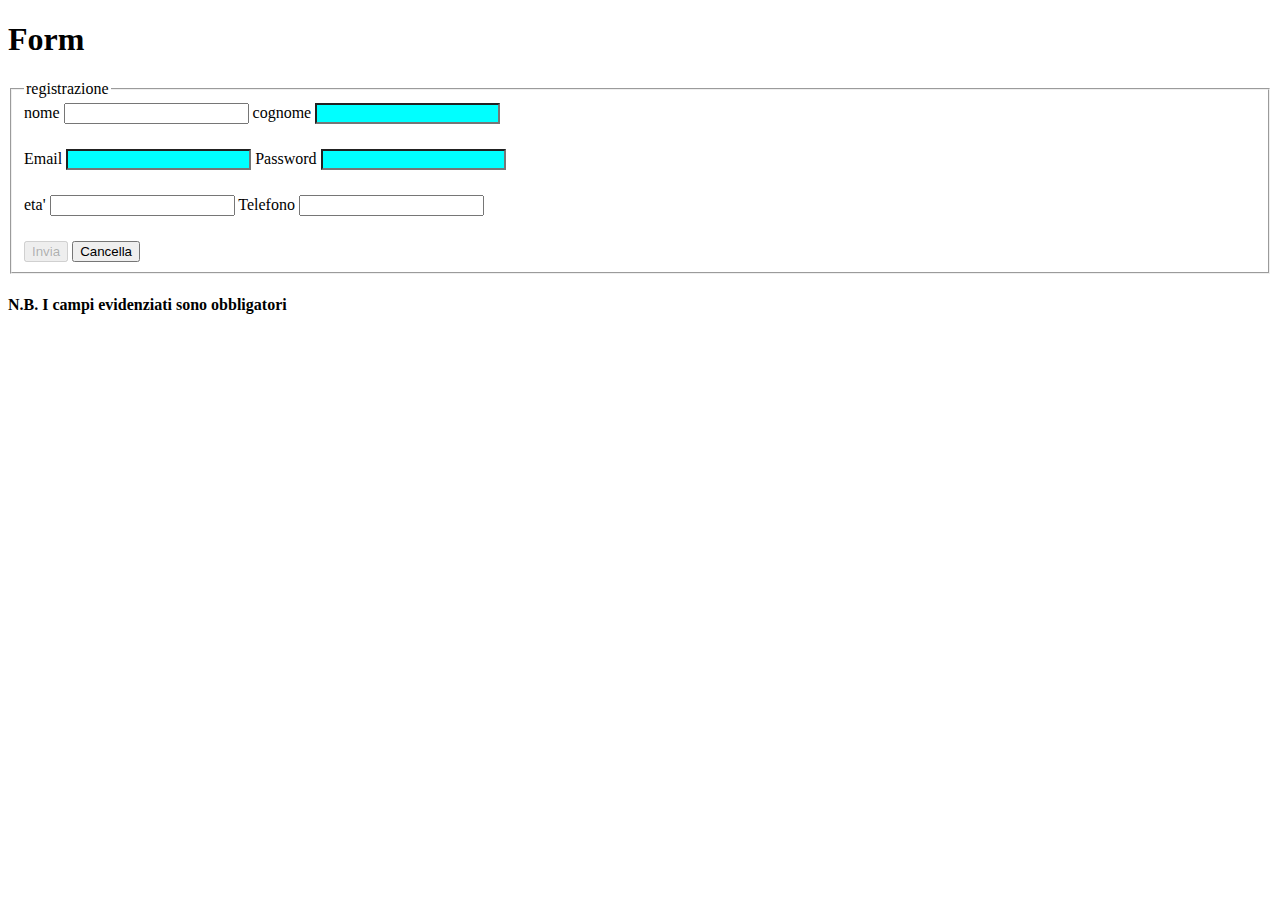
<file: 26-06-24/index.html>
<!DOCTYPE html>
<html lang="it">

<head>
    <meta charset="UTF-8">
    <meta name="viewport" content="width=device-width, initial-scale=1.0">
    <title>Document</title>
    <link rel="stylesheet" href="assets/css/stylr.css">
</head>

<body>

    <h1>Form</h1>
    <form id="myForm">
        <fieldset>
            <legend>registrazione</legend>
            <label for="regName">nome</label>
            <input type="text" id="regName" name="regName">
            <label for="regSurname">cognome</label>
            <input type="text" id="regSurname" name="regSurname" class="required" required />
            <br>
            <label for="regEmail">Email</label>
            <input type="email" id="regEmail" name="regEmail" class="required" required />
            <label for="regPassword">Password</label>
            <input type="password" name="regPassword" id="regPassword" class="required" required minlength="8"
                maxlength="20"
                title="Inserire pass tra 20 e 8 caratteri con lettera maiuscola, minuscola numero e caratt. speciale" />
                <br>
            <label for="regAge">eta'</label>
            <input type="number" id="regAge" name="regAge" min="18" title="Devi essere maggiorenne per registrarti" />
            <label for="regPhone">Telefono</label>
            <input type="tel" id="regPhone" name="regPhone" />
            <br>
            <button type="submit" id="btnSubmit">Invia</button>
            <button type="reset" id="btnReset">Cancella</button>
        </fieldset>
    </form>

    <div>
        <h4>N.B. I campi evidenziati sono obbligatori</h4>
        <h3 id="error"></h3>
    </div>

    <div id="thanks">
        <h3>Grazie per esserti registrato, di seguito i dati inseriti</h3>
        <h4 id="formName">nome: &nbsp;</h4>
        <h4 id="formSurname">cognome: &nbsp;</h4>
        <h4 id="formEmail">email: &nbsp;</h4>
        <h4 id="formPassword">password: &nbsp;</h4>
        <h4 id="formAge">eta: &nbsp;</h4>
        <h4 id="formPhone">Telefono: &nbsp;</h4>
    </div>

    <script src="assets/js/d1.js"></script>
</body>

</html>
</file>
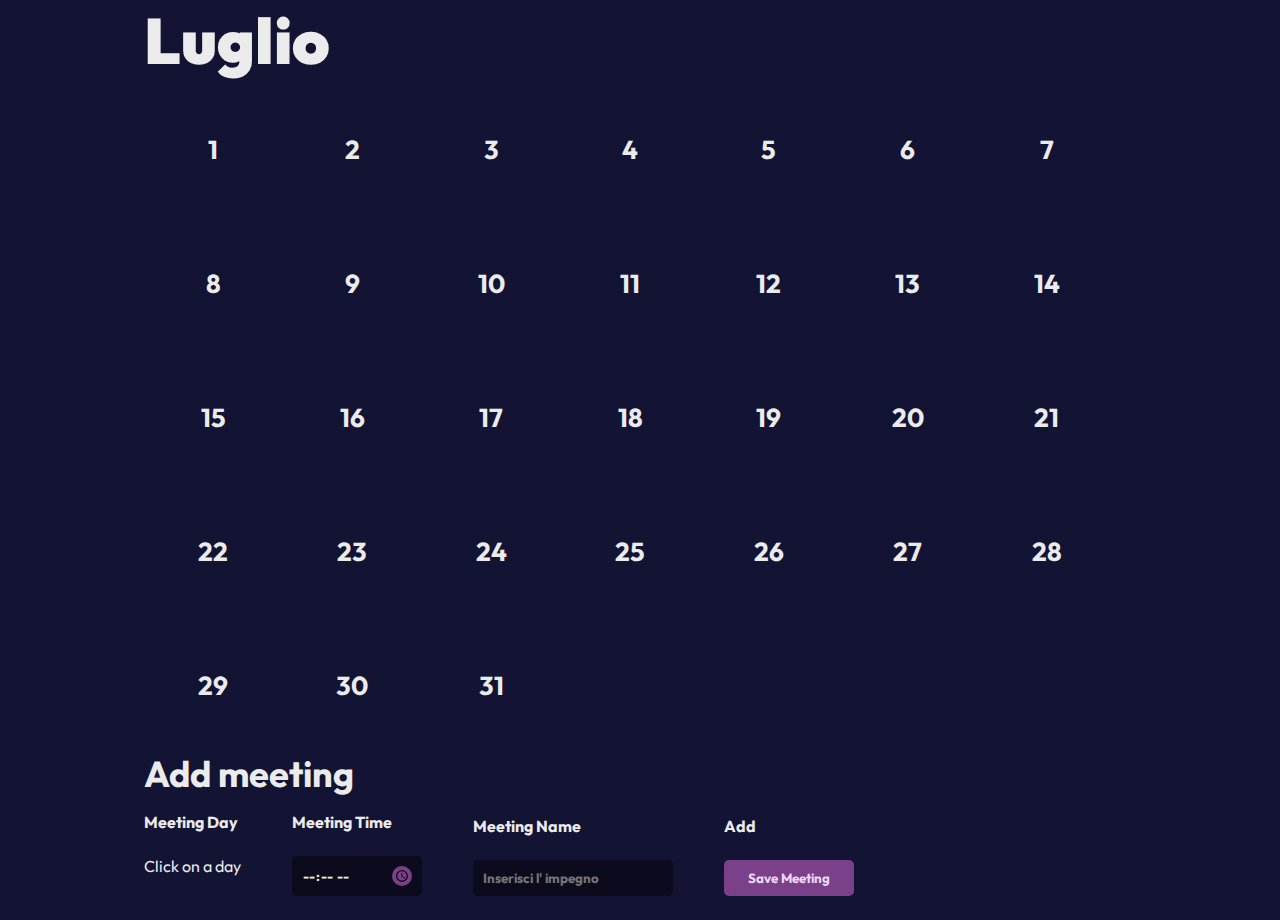
<file: 27-06-24/index.html>
<!DOCTYPE html>
<html lang="it">

<head>
    <meta charset="UTF-8">
    <meta name="viewport" content="width=device-width, initial-scale=1.0">
    <title>Lezione </title>
    <link rel="icon" href="assets/img/EPICODE-pitto-color.png">
    <link rel="stylesheet" href="assets/css/style.css">
    <link rel="preconnect" href="https://fonts.googleapis.com">
    <link rel="preconnect" href="https://fonts.gstatic.com" crossorigin>
    <link href="https://fonts.googleapis.com/css2?family=Outfit:wght@100..900&display=swap" rel="stylesheet">
</head>

<body>

    <div class="container">
        <main>
            <h1></h1>
            <div id="calendar">

            </div>
            <h2>Add meeting</h2>
            <div id="addMeeting">
                <div>
                    <h4>Meeting Day</h4>
                    <span id="newMeetingDay">Click on a day</span>
                </div>
                <form>

                    <div>
                        <h4>Meeting Time</h4>
                        <input type="time" required id="newMeetingTime">
                    </div>
                    <div>
                        <h4>Meeting Name</h4>
                        <input type="text" id="newMeetingName" required placeholder="Inserisci l' impegno" />
                    </div>
                    <div>
                        <h4>Add</h4>
                        <button type="submit">Save Meeting</button>
                    </div>

                </form>
            </div>
        </main>
        <section>
            <div id="appointments">
                <h2>Impegni del giorno:</h2>
                <ul></ul>
            </div>
        </section>
    </div>
    <script src="assets/js/script.js"></script>
</body>

</html>
</file>
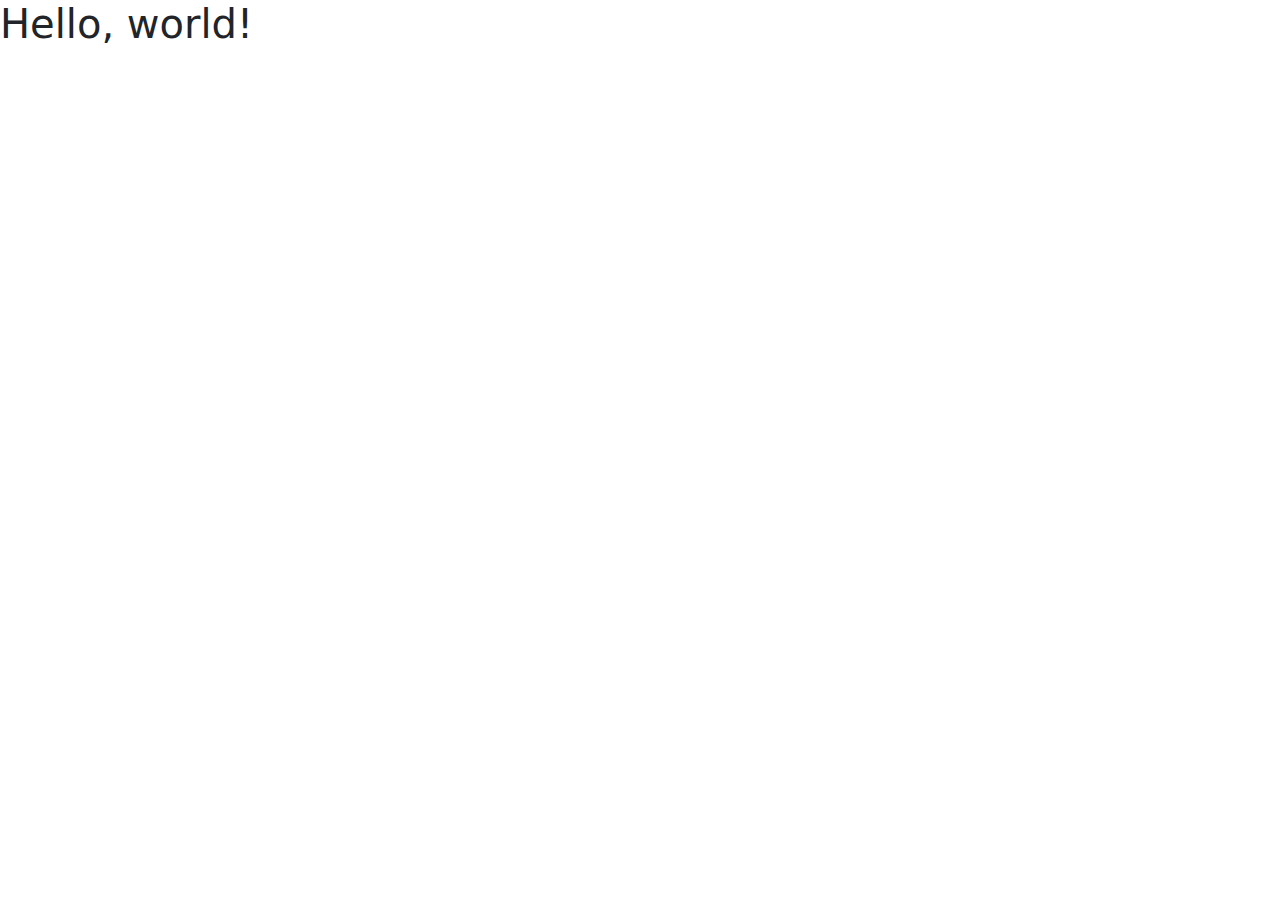
<file: js- Lezione3/D3.html>
<!doctype html>
<html lang="en">

<head>
    <meta charset="utf-8">
    <meta name="viewport" content="width=device-width, initial-scale=1">
    <title>Bootstrap demo</title>
    <link href="https://cdn.jsdelivr.net/npm/bootstrap@5.3.3/dist/css/bootstrap.min.css" rel="stylesheet"
        integrity="sha384-QWTKZyjpPEjISv5WaRU9OFeRpok6YctnYmDr5pNlyT2bRjXh0JMhjY6hW+ALEwIH" crossorigin="anonymous">
</head>

<body>
    <h1>Hello, world!</h1>
    <script src="https://cdn.jsdelivr.net/npm/bootstrap@5.3.3/dist/js/bootstrap.bundle.min.js"
        integrity="sha384-YvpcrYf0tY3lHB60NNkmXc5s9fDVZLESaAA55NDzOxhy9GkcIdslK1eN7N6jIeHz"
        crossorigin="anonymous"></script>
        <script src="D3.js"></script>
</body>

</html>
</file>
<file: 26-06-24/assets/css/stylr.css>
.required{
    background-color: aqua;
}
input {
    margin-bottom: 25px;
}
#error{
    background-color: red;
    color: white;
}
</file>
<file: 27-06-24/assets/css/style.css>
*{
    margin: 0;
    padding: 0;
    box-sizing: border-box;
    font-family: "Outfit", sans-serif;
    background-color: #131334;
    color: #ebebeb;
}
.container {
    max-width: 992px;
    margin: 0 auto;
    
}
main {
    margin-bottom: 1.5rem;
}
h1 {
    font-size: 4em;
    font-weight: 900;
}
.day {
    display: inline-block;
    width: 14%;
    height: 130px;
    position: relative;
    border: 1px solid transparent;
    border-radius: 10px;
    cursor: pointer;
}
.day:hover, .day:hover h3 {
    background-color: #15132e;
}
.day h3 {
    text-align: center;
    font-size: 26px;
    margin: 0;
    position: absolute;
    top: 40%;
    left: 0;
    right: 0;
}
.day .selected {
    border-color: #7a408a;
}
.dot{
    position: absolute;
    left: 45%;
    bottom: 20px;
    width: 12px;
    height: 12px;
    border-radius: 50%;
    background-color: #7a408a;
}
h2 {
    font-size: 36px;
    font-weight: 700;
    margin-bottom: 1rem;
}
h4 {
    margin-bottom: 1.5rem;
}
#addMeeting div{
    display: inline-block;
    vertical-align: bottom;
    margin-right: 3em;
}
#newMeetingDay.hasDay {
    font-size: 28px;
    font-weight: 700;
    background-color: #0c0b1d;
    border-radius: 5px;
    padding:  0 5px;
}
form {
    display: inline;
}
input {
    width: 130px;
    min-height: 36px;
    background-color: #0c0b1d;
    border: none;
    padding: 10px;
    border-radius: 5px;
    font-weight: 700;
    color: #ebebeb;
}
input:focus {
    background-color: #2d2a59;
}
input:focus::placeholder {
    color: #615d9c;
}
#newMeetingDay {
    display: inline-block;
    min-height: 40px;
}
#newMeetingName {
    width: 200px;
}
#newMeetingTime::-webkit-calendar-picker-indicator { /* webkit da cercare online */
    background-color: #7a408a;
    border-radius: 50%;
    cursor: pointer;
}
form button {
    cursor: pointer;
    background-color: #7a408a;
    color: #efd7f5;
    border: none;
    border-radius: 5px;
    width: 130px;
    min-height: 36px;
    font-weight: 700;
    padding: 10px;
}
#appointments {
    display: none;
}
</file>
